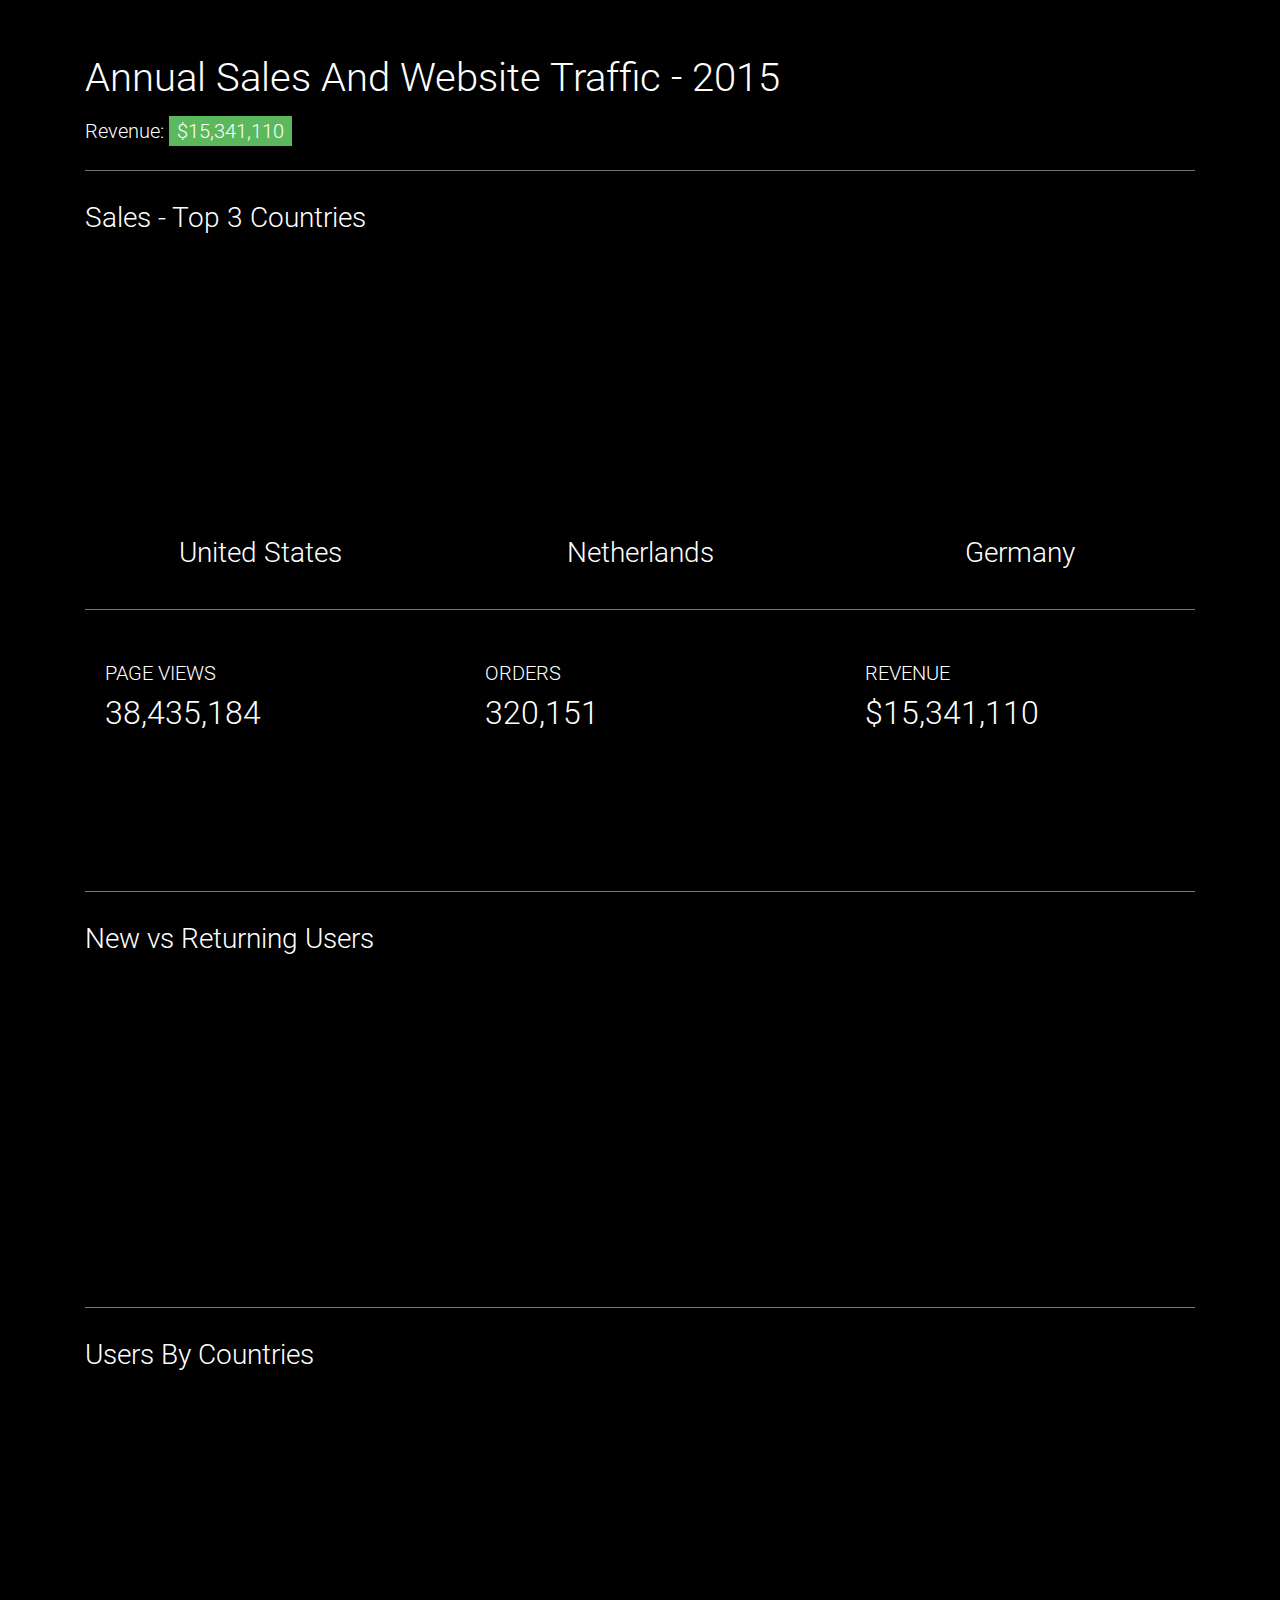
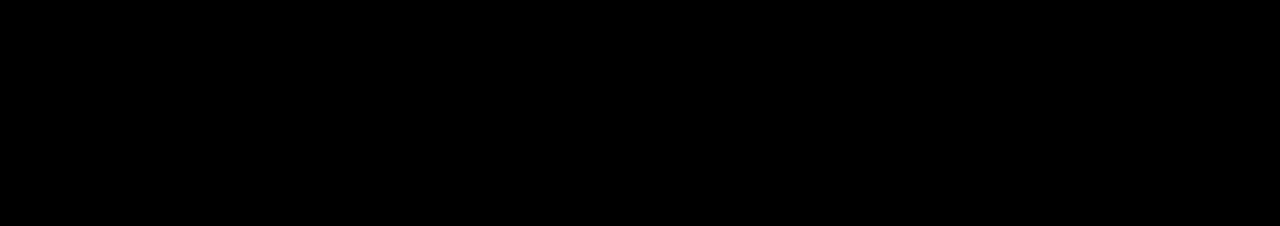
<file: lib/canvasjs/annual-sales-and-website-traffic.html>
<!DOCTYPE html>
<html lang="en">
 	<head>
    <meta charset="utf-8">
    <meta name="viewport" content="width=device-width, initial-scale=1, shrink-to-fit=no">
    <meta http-equiv="x-ua-compatible" content="ie=edge">
		
		<title>Annual Sales And Website Traffic - 2015</title>
		
    <!-- Bootstrap CSS -->
		<link rel="stylesheet" href="assets/bootstrap/bootstrap4-alpha3.min.css">
		<!-- Google Font Roboto -->
		<link rel="stylesheet" href="assets/fonts/font-roboto.css">
		
		<style>	
			body {
				background-color: #000000;
				color: #ffffff;
				font-family: "Roboto", Helvetica, Arial, sans-serif;
				font-size: 16px;
				line-height: 1.5;
				padding-bottom: 3.5rem;
				padding-top: 3.5rem;
			}

			h1, h2, h3, h4, h5, h6 {
				font-weight: 300;
			}

			hr {
				border-top: 1px solid #727273;
				margin-bottom: 2rem;
				margin-top: 2rem;
			}
			
			#revenue-tag {
				border-radius: 0px !important;
				font-size: inherit !important;
				font-weight: inherit !important;
			}

			.align-center {
				text-align: center;
			}

			.card {
				background-color: transparent;
				border: none;
				margin-bottom: 0px;
			}

			#sales-doughnut-chart-us, #sales-doughnut-chart-nl, #sales-doughnut-chart-de {
				height: 280px;
				margin-top: 1rem;
				width: 100%;
			}

			#page-views-spline-area-chart, #orders-spline-area-chart, #revenue-spline-area-chart {
				height: 100px;
				width: 100%;
			}

			#users-doughnut-chart, #users-spline-chart {
				height: 280px; 
				margin-top: 2rem;
				width: 100%;
			}

			#users-countries-bar-chart {
				height: 360px; 
				margin-top: 2rem;
				width: 100%;
			}
		</style>
		
		<!-- Scripts -->
		<script src="assets/jquery/jquery-3.1.0.min.js"></script>
		<script src="assets/tether/tether.min.js"></script>
		<script src="assets/bootstrap/bootstrap4-alpha3.min.js"></script>
		<script src="http://canvasjs.com/assets/script/canvasjs.min.js"></script>
		<script src="assets/jquery.scrollspeed/jquery.scrollspeed.min.js"></script>
		<script src="assets/jquery.inview/jquery.inview.min.js"></script>
		
		<script>
			$(function () {
				var totalRevenue = 15341110,
						totalUsers = 7687036;
				
				// CanvasJS doughnut chart to show annual sales percentage from United States(US)
				var salesDoughnutChartUS = new CanvasJS.Chart("sales-doughnut-chart-us", { 
					animationEnabled: true,
					backgroundColor: "transparent",
					title: {
						fontColor: "#848484",
						fontSize: 70,
						horizontalAlign: "center",
						text: "47%",
						verticalAlign: "center"
					},
					toolTip: {
						backgroundColor: "#ffffff",
						borderThickness: 0,
						cornerRadius: 0,
						fontColor: "#424242"
					},
					data: [
						{
							explodeOnClick: false,
							innerRadius: "96%",
							radius: "90%",
							startAngle: 270,
							type: "doughnut",
							dataPoints: [
								{ y: 47, color: "#c70000", toolTipContent: "United States: $<span>" + CanvasJS.formatNumber(Math.round(47 / 100 * totalRevenue), '#,###,###') + "</span>" },
								{ y: 53, color: "#424242", toolTipContent: null }
							]
						}
					]
				});

				// CanvasJS doughnut chart to show annual sales percentage from Netherlands(NL)
				var salesDoughnutChartNL = new CanvasJS.Chart("sales-doughnut-chart-nl", { 
					animationEnabled: true,
					backgroundColor: "transparent",
					title: {
						fontColor: "#848484",
						fontSize: 70,
						horizontalAlign: "center",
						text: "19%",
						verticalAlign: "center"
					},
					toolTip: {
						backgroundColor: "#ffffff",
						borderThickness: 0,
						cornerRadius: 0,
						fontColor: "#424242"
					},
					data: [
						{
							explodeOnClick: false,
							innerRadius: "96%",
							radius: "90%",
							startAngle: 270,
							type: "doughnut",
							dataPoints: [
								{ y: 19, color: "#c70000", toolTipContent: "Netherlands: $<span>" + CanvasJS.formatNumber(Math.round(19 / 100 * totalRevenue), '#,###,###') + "</span>" },
								{ y: 81, color: "#424242", toolTipContent: null }
							]
						}
					]
				});

				// CanvasJS doughnut chart to show annual sales percentage from Germany(DE)
				var salesDoughnutChartDE = new CanvasJS.Chart("sales-doughnut-chart-de", { 
					animationEnabled: true,
					backgroundColor: "transparent",
					title: {
						fontColor: "#848484",
						fontSize: 70,
						horizontalAlign: "center",
						text: "12%",
						verticalAlign: "center"
					},
					toolTip: {
						backgroundColor: "#ffffff",
						borderThickness: 0,
						cornerRadius: 0,
						fontColor: "#424242"
					},
					data: [
						{
							explodeOnClick: false,
							innerRadius: "96%",
							radius: "90%",
							startAngle: 270,
							type: "doughnut",
							dataPoints: [
								{ y: 12, color: "#c70000", toolTipContent: "Netherlands: $<span>" + CanvasJS.formatNumber(Math.round(12 / 100 * totalRevenue), '#,###,###') + "</span>" },
								{ y: 88, color: "#424242", toolTipContent: null }
							]
						}
					]
				});

				// CanvasJS spline area chart to show pageviews from Jan 2015 - Dec 2015
				var pageViewsSplineAreaChart = new CanvasJS.Chart("page-views-spline-area-chart", {
					animationEnabled: true,
					backgroundColor: "transparent",
					axisX: {
						gridThickness: 0,
						lineThickness: 0,
						maximum: new Date("1 Dec 2015"),
						minimum: new Date("1 Jan 2015"),
						tickLength: 0,
						valueFormatString: " "						
					},
					axisY: {
						gridThickness: 0,
						lineThickness: 0,
						tickLength: 0,
						valueFormatString: " "
					},
					toolTip: {
						backgroundColor: "#ffffff",
						borderThickness: 0,
						cornerRadius: 0,
						fontColor: "#424242"
					},
					data: [
						{
							color: "#424242",
							fillOpacity: 1,
							lineColor: "#ffffff",
							lineThickness: 3,							
							markerSize: 0,
							type: "splineArea",
							dataPoints: [
								{ x: new Date("1 Jan 2015"), y: 2171991 },
								{ x: new Date("1 Feb 2015"), y: 2678910 },
								{ x: new Date("1 Mar 2015"), y: 3215487 },
								{ x: new Date("1 Apr 2015"), y: 2213754 },
								{ x: new Date("1 May 2015"), y: 2584561 },
								{ x: new Date("1 Jun 2015"), y: 3178647 },
								{ x: new Date("1 Jul 2015"), y: 3645041 },
								{ x: new Date("1 Aug 2015"), y: 2914568 },
								{ x: new Date("1 Sep 2015"), y: 3985421 },
								{ x: new Date("1 Oct 2015"), y: 3754219 },
								{ x: new Date("1 Nov 2015"), y: 3971047 },
								{ x: new Date("1 Dec 2015"), y: 4121538 }
							]
						}
					]
				});
				
				// CanvasJS spline area chart to show orders from Jan 2015 - Dec 2015
				var ordersSplineAreaChart = new CanvasJS.Chart("orders-spline-area-chart", {
					animationEnabled: true,
					backgroundColor: "transparent",
					axisX: {
						gridThickness: 0,
						lineThickness: 0,
						maximum: new Date("1 Dec 2015"),
						minimum: new Date("1 Jan 2015"),
						tickLength: 0,
						valueFormatString: " "						
					},
					axisY: {
						gridThickness: 0,
						lineThickness: 0,
						tickLength: 0,
						valueFormatString: " "
					},
					toolTip: {
						backgroundColor: "#ffffff",
						borderThickness: 0,
						cornerRadius: 0,
						fontColor: "#424242"
					},
					data: [
						{
							color: "#424242",
							fillOpacity: 1,
							lineColor: "#ffffff",
							lineThickness: 3,							
							markerSize: 0,
							type: "splineArea",
							dataPoints: [
								{ x: new Date("1 Jan 2015"), y: 17376 },
								{ x: new Date("1 Feb 2015"), y: 21431 },
								{ x: new Date("1 Mar 2015"), y: 25724 },
								{ x: new Date("1 Apr 2015"), y: 22138 },
								{ x: new Date("1 May 2015"), y: 20676 },
								{ x: new Date("1 Jun 2015"), y: 25429 },
								{ x: new Date("1 Jul 2015"), y: 29160 },
								{ x: new Date("1 Aug 2015"), y: 23317 },
								{ x: new Date("1 Sep 2015"), y: 31883 },
								{ x: new Date("1 Oct 2015"), y: 30034 },
								{ x: new Date("1 Nov 2015"), y: 31768 },
								{ x: new Date("1 Dec 2015"), y: 41215 }
							]
						}
					]
				});
				
				// CanvasJS spline area chart to show revenue from Jan 2015 - Dec 2015
				var revenueSplineAreaChart = new CanvasJS.Chart("revenue-spline-area-chart", {
					animationEnabled: true,
					backgroundColor: "transparent",
					axisX: {
						gridThickness: 0,
						lineThickness: 0,
						maximum: new Date("1 Dec 2015"),
						minimum: new Date("1 Jan 2015"),
						tickLength: 0,
						valueFormatString: " "						
					},
					axisY: {
						gridThickness: 0,
						lineThickness: 0,
						tickLength: 0,
						valueFormatString: " "
					},
					toolTip: {
						backgroundColor: "#ffffff",
						borderThickness: 0,
						cornerRadius: 0,
						fontColor: "#424242"
					},
					data: [
						{
							color: "#424242",
							fillOpacity: 1,
							lineColor: "#ffffff",
							lineThickness: 3,							
							markerSize: 0,
							type: "splineArea",
							yValueFormatString: "$###,###.##",
							dataPoints: [
								{ x: new Date("1 Jan 2015"), y: 868800 },
								{ x: new Date("1 Feb 2015"), y: 1071550 },
								{ x: new Date("1 Mar 2015"), y: 1286200 },
								{ x: new Date("1 Apr 2015"), y: 1106900 },
								{ x: new Date("1 May 2015"), y: 1033800 },
								{ x: new Date("1 Jun 2015"), y: 1017160 },
								{ x: new Date("1 Jul 2015"), y: 1458000 },
								{ x: new Date("1 Aug 2015"), y: 1165850 },
								{ x: new Date("1 Sep 2015"), y: 1594150 },
								{ x: new Date("1 Oct 2015"), y: 1501700 },
								{ x: new Date("1 Nov 2015"), y: 1588400 },
								{ x: new Date("1 Dec 2015"), y: 1648600 }
							]
						}
					]
				});

				// CanvasJS doughnut chart to show annual users - new and returning
				var usersDoughnutChart = new CanvasJS.Chart("users-doughnut-chart", {
					animationEnabled: true,
					backgroundColor: "transparent",
					toolTip: {
						backgroundColor: "#000000",
						borderThickness: 2,
						cornerRadius: 0,
						fontColor: "#ffffff",
						contentFormatter: function (e) {
							return e.entries[0].dataPoint.name + ": " + CanvasJS.formatNumber(e.entries[0].dataPoint.y, '###,###') + " - " + Math.round(e.entries[0].dataPoint.y / totalUsers * 100) + "%"; // calcuting and showing percentage of users inside tooltip
						}
					}, 
					data: [
						{
							innerRadius: "82%",
							radius: "100%",
							showInLegend: false,
							startAngle: 180,
							type: "doughnut",
							dataPoints: [
								{ y: 1921757, name: "Returning", color: "#c70000" }, 
								{ y: 5765279, name: "New", color: "#424242", exploded: true }
							]
						}
					]
				});

				// CanvasJS spline chart to show users - new and returning from Jan 2015 - Dec 2015
				var usersSplineChart = new CanvasJS.Chart("users-spline-chart", {
					animationEnabled: true,
					backgroundColor: "transparent",
					axisX: {
						gridThickness: 0,
						labelFontColor: "#bbbbbb",
						lineColor: "#bbbbbb"
					},
					axisY: {
						gridThickness: 0,
						labelFontColor: "#bbbbbb",
						lineColor: "#bbbbbb"
					},
					legend: {
						dockInsidePlotArea: true,
						fontColor: "#ffffff",
						fontSize: 16,
						horizontalAlign: "right",
						verticalAlign: "top"
					},
					toolTip: {
						backgroundColor: "#000000",
						borderThickness: 2,
						cornerRadius: 0,
						fontColor: "#ffffff",
						shared: true
					},
					data: [
						{
							color: "#424242",
							legendMarkerType: "square",
							legendText: "NEW",
							name: "NEW",
							showInLegend: true,						
							type: "spline",
							dataPoints: [
								{ x: new Date("1 Jan 2015"), y: 325799 },
								{ x: new Date("1 Feb 2015"), y: 401837 },
								{ x: new Date("1 Mar 2015"), y: 482323 },
								{ x: new Date("1 Apr 2015"), y: 332063 },
								{ x: new Date("1 May 2015"), y: 387684 },
								{ x: new Date("1 Jun 2015"), y: 476797 },
								{ x: new Date("1 Jul 2015"), y: 546756 },
								{ x: new Date("1 Aug 2015"), y: 437186 },
								{ x: new Date("1 Sep 2015"), y: 597813 },
								{ x: new Date("1 Oct 2015"), y: 563133 },
								{ x: new Date("1 Nov 2015"), y: 595657 },
								{ x: new Date("1 Dec 2015"), y: 618231 }
							]
						},
						{
							color: "#c70000",						
							legendMarkerType: "square",
							legendText: "RETURNING",
							name: "RETURNING",
							showInLegend: true,
							type: "spline",
							dataPoints: [
								{ x: new Date("1 Jan 2015"), y: 108599 },
								{ x: new Date("1 Feb 2015"), y: 133945 },
								{ x: new Date("1 Mar 2015"), y: 160774 },
								{ x: new Date("1 Apr 2015"), y: 110688 },
								{ x: new Date("1 May 2015"), y: 129228 },
								{ x: new Date("1 Jun 2015"), y: 158932 },
								{ x: new Date("1 Jul 2015"), y: 182252 },
								{ x: new Date("1 Aug 2015"), y: 145728 },
								{ x: new Date("1 Sep 2015"), y: 199271 },
								{ x: new Date("1 Oct 2015"), y: 187711 },
								{ x: new Date("1 Nov 2015"), y: 198552 },
								{ x: new Date("1 Dec 2015"), y: 206077 }
							]
						}
					]
				});
		
				// CanvasJS bar chart to show country wise annual users percentage
				var usersCountriesBarChart = new CanvasJS.Chart("users-countries-bar-chart", {
					animationEnabled: true,
					backgroundColor: "transparent",
					axisX: {
						labelFontColor: "#f7f6f6",
						labelFontSize: 18,
						lineThickness: 0,
						tickThickness: 0
					},
					axisY: {
						gridThickness: 0,
						lineThickness: 0,
						tickThickness: 0,
						valueFormatString: " "
						                    
					},
					toolTip: {
						backgroundColor: "#ffffff",
						borderThickness: 0,
						cornerRadius: 0,
						fontColor: "#424242",
						contentFormatter: function (e) {
							return e.entries[0].dataPoint.label + ": " +  CanvasJS.formatNumber(Math.round(e.entries[0].dataPoint.y / 100 * totalUsers), '###,###'); // calculating and showing country wise number of users inside tooltip
						}
					},
					data: [
						{
							color: "#424242",
							indexLabelFontColor: "#f7f6f6",
							indexLabelFontFamily: "calibri",
							indexLabelFontSize: 18,
							indexLabelPlacement: "outside",
							type: "bar",
							dataPoints: [
								{ y: 2,  indexLabel: "2%",  label: "Others" },
								{ y: 4,  indexLabel: "4%",  label: "Japan" },
								{ y: 5,  indexLabel: "5%",  label: "India" },
								{ y: 12, indexLabel: "12%", label: "Netherlands" },
								{ y: 9,  indexLabel: "9%",  label: "France" },
								{ y: 10, indexLabel: "10%", label: "Spain" },
								{ y: 14, indexLabel: "14%", label: "Germany" },
								{ y: 44, indexLabel: "44%", label: "United States" }
							]
						}
					]
				});
		
				jQuery.scrollSpeed(100, 400); // for smooth mouse wheel scrolling
				
				// jQuery.inview plugin
				$('.inview').one('inview', function (e, isInView) {
					if (isInView) {
						switch (this.id) {
							case "sales-doughnut-chart-us": salesDoughnutChartUS.render();
								break;
							case "sales-doughnut-chart-nl": salesDoughnutChartNL.render();
								break;
							case "sales-doughnut-chart-de": salesDoughnutChartDE.render();
								break;
							case "page-views-spline-area-chart": pageViewsSplineAreaChart.render();
								break;
							case "orders-spline-area-chart": ordersSplineAreaChart.render();
								break;
							case "revenue-spline-area-chart": revenueSplineAreaChart.render();
								break;
							case "users-doughnut-chart": usersDoughnutChart.render();
								break;
							case "users-spline-chart": usersSplineChart.render();
								break;
							case "users-countries-bar-chart": usersCountriesBarChart.render();
								break;
						}
					}
				});
		
			});
	
		</script>
		
  </head>
  <body>
		<div class="container">
			<h1>Annual Sales And Website Traffic - 2015</h1>
			<h5 class="m-t-1">Revenue: <span class="tag tag-success" id="revenue-tag">$15,341,110</span></h5>
			<hr class="m-t-2">
			
			<h3>Sales - Top 3 Countries</h3>
			
			<!-- sales doughnut charts -->
			<div class="row">	
				<div class="col-md-4">
					<div class="inview" id="sales-doughnut-chart-us"></div>
					<h3 class="align-center">United States</h3>
				</div>
				
				<div class="col-md-4">
					<div class="inview" id="sales-doughnut-chart-nl"></div>
					<h3 class="align-center">Netherlands</h3>
				</div>
				
				<div class="col-md-4">
					<div class="inview" id="sales-doughnut-chart-de"></div>
					<h3 class="align-center">Germany</h3>
				</div>
			</div>
			<!-- row sales doughnt charts -->
			
			<hr>
			
			<!-- stats spline area charts -->
			<div class="row">
				<div class="col-md-4">
					<div class="card card-block">
						<h5 class="card-title">PAGE VIEWS</h5>
						<h2>38,435,184</h2>
						<div class="inview" id="page-views-spline-area-chart"></div>
					</div>
				</div>
				
				<div class="col-md-4">
					<div class="card card-block">
						<h5 class="card-title">ORDERS</h5>
						<h2 >320,151</h2>
						<div class="inview" id="orders-spline-area-chart"></div>
					</div>
				</div>
				
				<div class="col-md-4">
					<div class="card card-block">
						<h5 class="card-title">REVENUE</h5>
						<h2>$15,341,110</h2>
						<div class="inview" id="revenue-spline-area-chart"></div>
					</div>
				</div>
			</div>
			<!-- row stats spline area charts -->
			
			<hr>
			
			<h3>New vs Returning Users</h3>
			
			<!-- users doughnut and spline chart -->
			<div class="row">
				<div class="col-lg-3 col-md-4">
					<div class="inview" id="users-doughnut-chart"></div>
				</div>

				<div class="col-lg-9 col-md-8">
					<div class="inview" id="users-spline-chart"></div>
				</div>
			</div>
			<!-- row users doughnut and spline chart -->
			
			<hr>
			
			<h3>Users By Countries</h3>
			
			<!-- users countries bar chart -->
			<div class="row">
				<div class="col-md-12">					
					<div class="inview" id="users-countries-bar-chart"></div>
				</div>
			</div>
			<!-- row users countries bar chart -->
			
		</div> <!-- container -->
		
	</body>
</html>
</file>
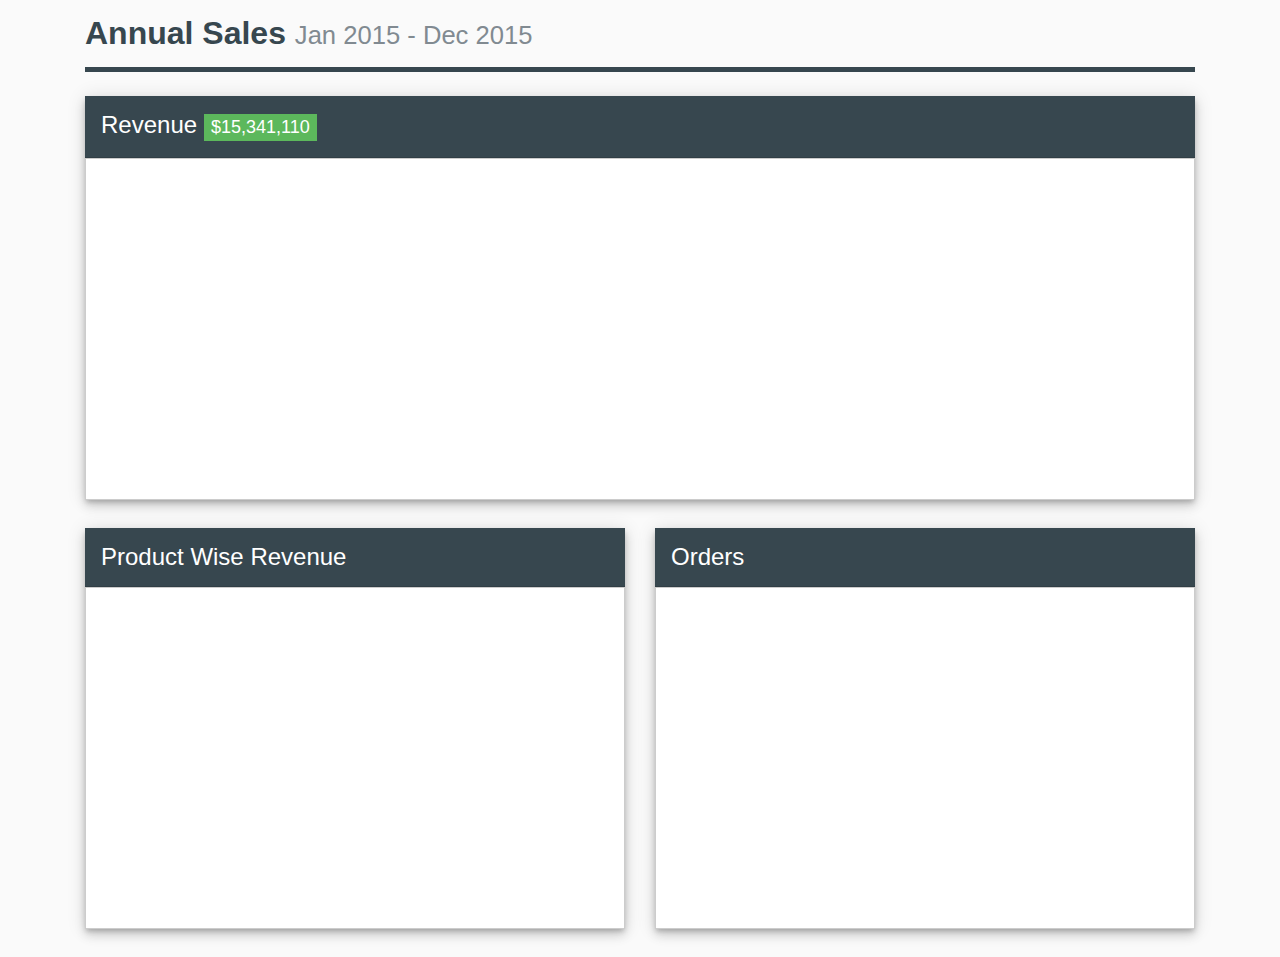
<file: lib/canvasjs/annual-sales.html>
﻿<!DOCTYPE html>
<html lang="en">
	<head>
		<meta charset="utf-8">
		<meta name="viewport" content="width=device-width, initial-scale=1, shrink-to-fit=no">
		<meta http-equiv="x-ua-compatible" content="ie=edge">
		
		<title>Annual Sales - 2015</title>
		
		<!-- Bootstrap CSS -->
		<link rel="stylesheet" href="assets/bootstrap/bootstrap4-alpha3.min.css">
		
		<style>
			body {
				background-color: #fafafa;
				font-size: 16px;
				line-height: 1.5;
			}
			
			h1,h2,h3,h4,h5,h6 {
				font-weight: 400;	
			}
			
			#header {
				border-bottom: 5px solid #37474F;
				color: #37474F;
				margin-bottom: 1.5rem;
				padding: 1rem 0;
			}
			
			#revenue-tag {
				font-weight: inherit !important;
				border-radius: 0px !important;
			}
			
			.card {
				border: 0rem;
				border-radius: 0rem;
			}
			
			.card-header {
				background-color: #37474F;
				border-radius: 0 !important;
				color:	white;
				margin-bottom: 0;
				padding:	1rem;
			}
			
			.card-block {
				border: 1px solid #cccccc;	
			}
			
			.shadow {
				box-shadow: 0 6px 10px 0 rgba(0, 0, 0, 0.14),
										0 1px 18px 0 rgba(0, 0, 0, 0.12),
										0 3px 5px -1px rgba(0, 0, 0, 0.2);
			}
			
			#revenue-column-chart, #products-revenue-pie-chart, #orders-spline-chart {
				height: 300px;
				width: 100%;
			}			
		</style>
		
		<!-- Scripts -->
		<script src="assets/jquery/jquery-3.1.0.min.js"></script>
		<script src="assets/tether/tether.min.js"></script>
		<script src="assets/bootstrap/bootstrap4-alpha3.min.js"></script>
		<script src="http://canvasjs.com/assets/script/canvasjs.min.js"></script>
	
		<script>
			$(function () {
				var totalRevenue = 15341110;
				
				// CanvasJS column chart to show revenue from Jan 2015 - Dec 2015
				var revenueColumnChart = new CanvasJS.Chart("revenue-column-chart", {
					animationEnabled: true,
					backgroundColor: "transparent",
					theme: "theme2",
					axisX: {
						labelFontSize: 14,
						valueFormatString: "MMM YYYY"
					},
					axisY: {
						labelFontSize: 14,
						prefix: "$"
					},
					toolTip: {
						borderThickness: 0,
						cornerRadius: 0
					},
					data: [
						{
							type: "column",
							yValueFormatString: "$###,###.##",
							dataPoints: [
								{ x: new Date("1 Jan 2015"), y: 868800 },
								{ x: new Date("1 Feb 2015"), y: 1071550 },
								{ x: new Date("1 Mar 2015"), y: 1286200 },
								{ x: new Date("1 Apr 2015"), y: 1106900 },
								{ x: new Date("1 May 2015"), y: 1033800 },
								{ x: new Date("1 Jun 2015"), y: 1017160 },
								{ x: new Date("1 Jul 2015"), y: 1458000 },
								{ x: new Date("1 Aug 2015"), y: 1165850 },
								{ x: new Date("1 Sep 2015"), y: 1594150 },
								{ x: new Date("1 Oct 2015"), y: 1501700 },
								{ x: new Date("1 Nov 2015"), y: 1588400 },
								{ x: new Date("1 Dec 2015"), y: 1648600 }
							]
						}
					]
				});
				
				revenueColumnChart.render();
				
				//CanvasJS pie chart to show product wise annual revenue for 2015
				var productsRevenuePieChart = new CanvasJS.Chart("products-revenue-pie-chart", {
					animationEnabled: true,
					theme: "theme2",
					legend: {
						fontSize: 14
					},
					toolTip: {
						borderThickness: 0,
						content: "<span style='\"'color: {color};'\"'>{name}</span>: ${y} (#percent%)",
						cornerRadius: 0
					},
					data: [
						{       
							indexLabelFontColor: "#676464",
							indexLabelFontSize: 14,
							legendMarkerType: "square",
							legendText: "{indexLabel}",
							showInLegend: true,
							startAngle:  90,
							type: "pie",
							dataPoints: [
								{  y: 6289855, name:"Product A", indexLabel: "Product A - 41%", legendText: "Product A", exploded: true },
								{  y: 2761400, name:"Product B", indexLabel: "Product B - 18%", legendText: "Product B" },
								{  y: 3681866, name:"Product C", indexLabel: "Product C - 24%", legendText: "Product C", color: "#8064a1" },
								{  y: 2607989, name:"Product D", indexLabel: "Product D - 17%", legendText: "Product D" }
							]
						}
					]
				});
				
				productsRevenuePieChart.render();
				
				//CanvasJS spline chart to show orders from Jan 2015 to Dec 2015
				var ordersSplineChart = new CanvasJS.Chart("orders-spline-chart", {
					animationEnabled: true,
					backgroundColor: "transparent",
					theme: "theme2",
					toolTip: {
						borderThickness: 0,
						cornerRadius: 0
					},
					axisX: {
						labelFontSize: 14,
						maximum: new Date("31 Dec 2015"),
						valueFormatString: "MMM YYYY"
					},
					axisY: {
						gridThickness: 0,
						labelFontSize: 14,
						lineThickness: 2
					},
					data: [
						{
							type: "spline",
							dataPoints: [
								{ x: new Date("1 Jan 2015"), y: 17376 },
								{ x: new Date("1 Feb 2015"), y: 21431 },
								{ x: new Date("1 Mar 2015"), y: 25724 },
								{ x: new Date("1 Apr 2015"), y: 22138 },
								{ x: new Date("1 May 2015"), y: 20676 },
								{ x: new Date("1 Jun 2015"), y: 25429 },
								{ x: new Date("1 Jul 2015"), y: 29160 },
								{ x: new Date("1 Aug 2015"), y: 23317 },
								{ x: new Date("1 Sep 2015"), y: 31883 },
								{ x: new Date("1 Oct 2015"), y: 30034 },
								{ x: new Date("1 Nov 2015"), y: 31768 },
								{ x: new Date("1 Dec 2015"), y: 41215 }
							]
						}
					]
				});

				ordersSplineChart.render();
				
			});
		</script>
		
	</head>
	<body>
		<div class="container">
			<h2 id="header">
				<strong>Annual Sales</strong>
				<small class="text-muted">Jan 2015 - Dec 2015</small>
			</h2>
			
			<div class="row m-b-1">
				<div class="col-xs-12">
					<div class="card shadow">
						<h4 class="card-header">Revenue <span class="tag tag-success" id="revenue-tag">$15,341,110</span></h4>
						<div class="card-block">
							<div id="revenue-column-chart"></div>
						</div>
					</div>
				</div>
			</div> <!-- row -->

			<div class="row m-b-1">
				<div class="col-lg-6">
					<div class="card shadow">
						<h4 class="card-header">Product Wise Revenue</h4>
						<div class="card-block">
							<div id="products-revenue-pie-chart"></div>
						</div>
					</div>
				</div>

				<div class="col-lg-6">
					<div class="card shadow">
						<h4 class="card-header">Orders</h4>
						<div class="card-block">
							<div id="orders-spline-chart"></div>
						</div>
					</div>
				</div>
			</div> <!-- row -->
		</div> <!-- container -->
	</body>
</html>
</file>
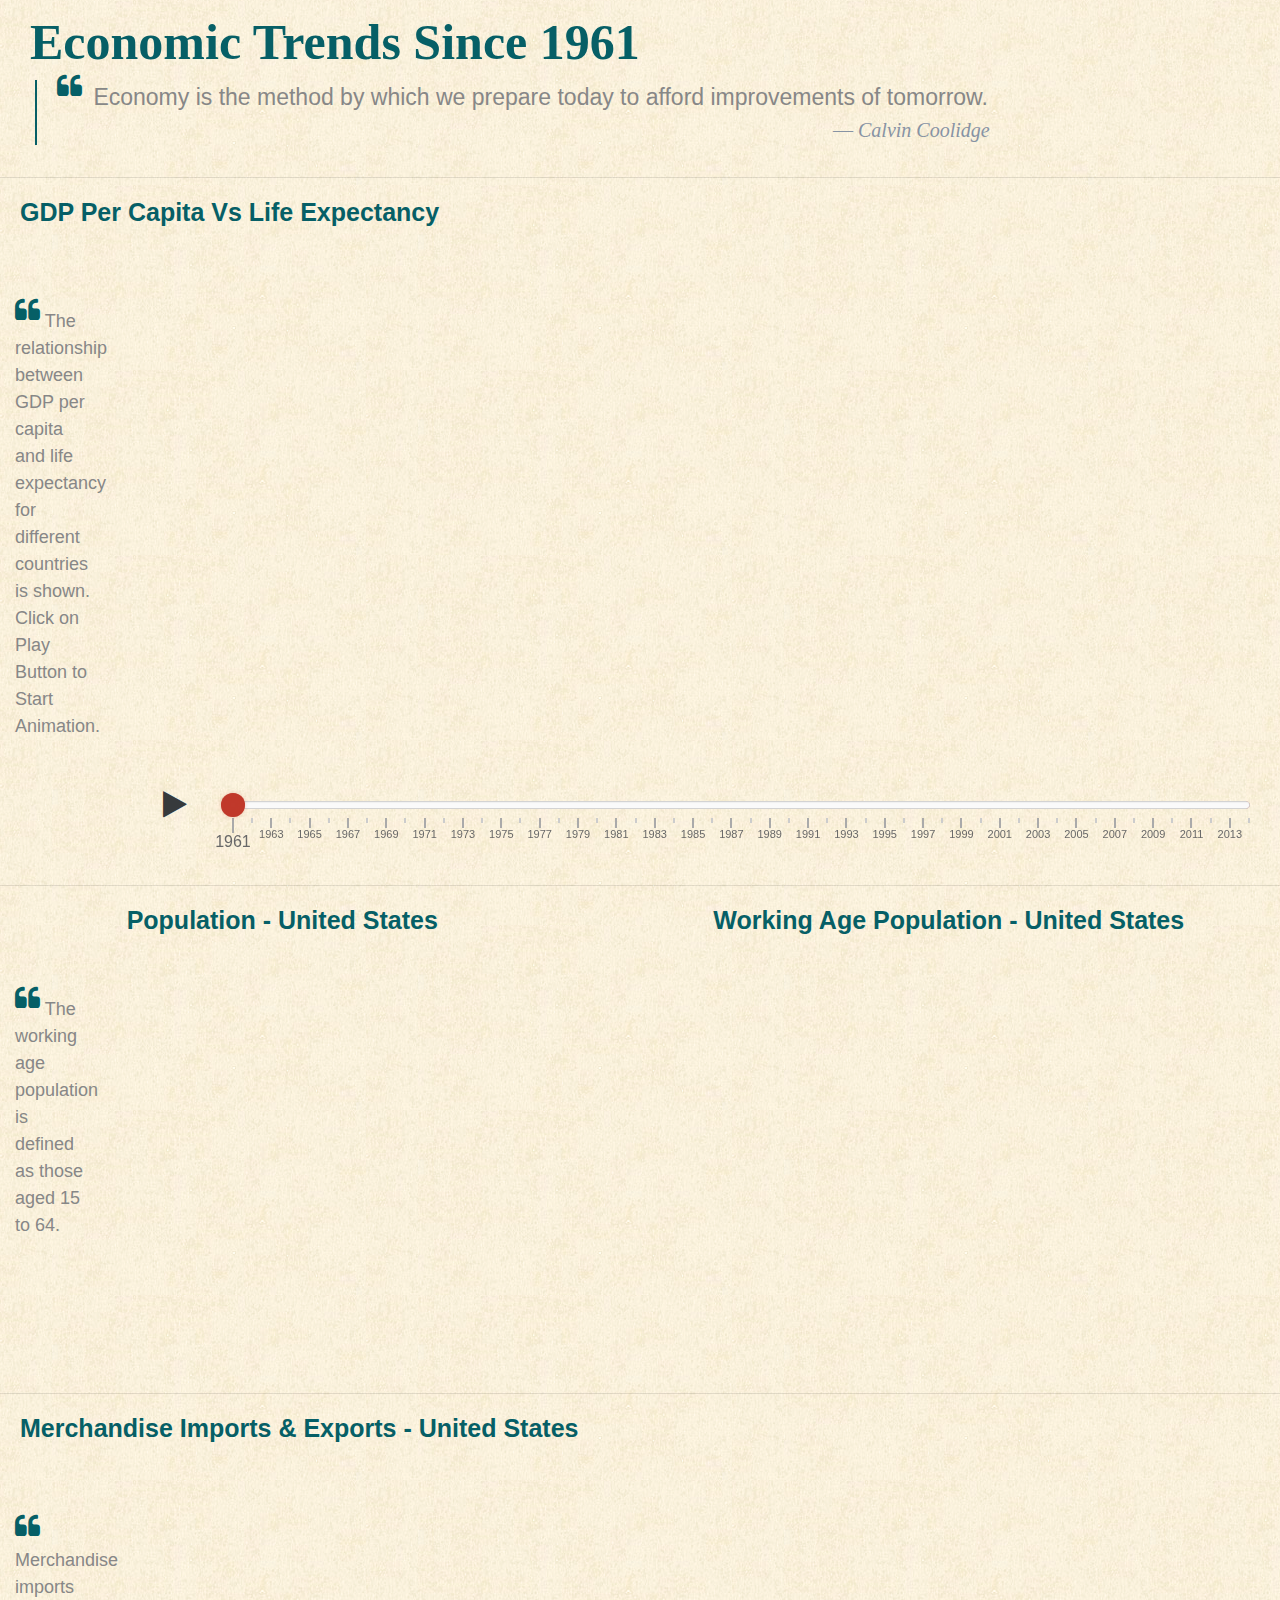
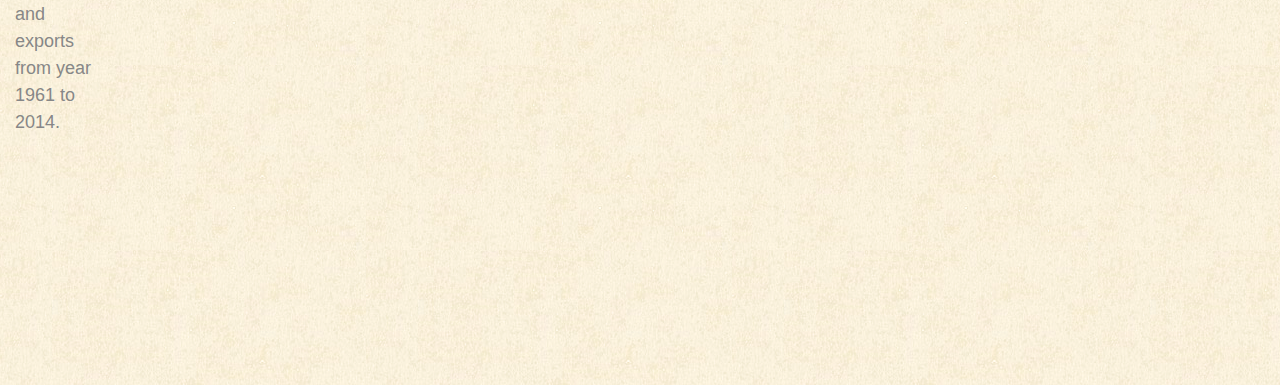
<file: lib/canvasjs/economy-dashboard.html>
<html>
	<head>
		<meta charset="UTF-8">
		<meta name="viewport" content="width=device-width, initial-scale=1, shrink-to-fit=no">
		<meta http-equiv="x-ua-compatible" content="ie=edge">
		<title>Economic Trends Since 1961</title>

		<!-- Styles -->
		<link rel="stylesheet" type="text/css" href="assets/bootstrap/bootstrap4-alpha3.min.css"/>
		<link rel="stylesheet" type="text/css" href="assets/no-ui-slider/nouislider.min.css"/>
		<link rel="stylesheet" type="text/css" href="assets/economy-dashboard/styles.css"/>
		<link rel="stylesheet" type="text/css" href="assets/font-awesome/css/font-awesome.min.css"/>

		<!-- Scripts -->
		<script type="text/javascript" src="assets/jquery/jquery-3.1.0.min.js"></script>
		<script type="text/javascript" src="http://canvasjs.com/assets/script/canvasjs.min.js"></script>
		<script type="text/javascript" src="assets/tether/tether.min.js"></script>
		<script type="text/javascript" src="assets/bootstrap/bootstrap4-alpha3.min.js"></script>
		<script type="text/javascript" src="assets/economy-dashboard/economy-dashboard-data.js"></script>
		<script type="text/javascript" src="assets/no-ui-slider/nouislider.min.js"></script>
		<script type="text/javascript" src="assets/economy-dashboard/economy-dashboard.js"></script>
	</head>
	<body>
		<div class="container-fluid">
			<div class="row">
				<div class="header col-sm-12">
					<div class="col-xs-12">
						<h1 class="heading">Economic Trends Since 1961</h1>
						<blockquote>
							<p class="economy-definition">
								<span class="quotes">
									<sup style="margin-right: 5px;"><i class="fa fa-quote-left quotes-size" aria-hidden="true"></i></sup>
									Economy is the method by which we prepare today to afford improvements of tomorrow.
								</span>
							</p>
							<footer class="author"><cite><i>Calvin Coolidge<br></i></cite></footer>
						</blockquote>
					</div>
				</div>
			</div>
			<div class="row">
			<hr>
			</div>
			<div class="row">
					<h4 class="chart-title">GDP Per Capita Vs Life Expectancy</h4>
					<div class="col-md-1 hidden-md-down life-expec-chart-info">
						<p class="chart-info-description">
							<sup><i class="fa fa-quote-left quotes-size" aria-hidden="true"></i></sup>
							The relationship between GDP per capita and life expectancy for different countries is shown. Click on Play Button to Start Animation.
						</p>
					</div>	
					<div class="col-lg-11 col-xs-12">
						<div id="GDP-per-capita-bubble-chart"></div>
					</div>
				<div class="col-lg-1 hidden-md-down"></div>
				<div class="col-lg-11 col-xs-12 pull-right" style="margin:20px 0 50px 0;">
					<div class="col-xs-1">
						<i class="fa fa-play play-btn" aria-hidden="true" id="startGraphAnimation"></i>
						<i class="fa fa-pause pause-btn" aria-hidden="true" id="pauseGraphAnimation" style="display: none;"></i>
					</div>
					<div class="col-xs-10 col-sm-11 slider">
						<div id="year-slider"></div>
					</div>
				</div>
			</div>
			<div class="row">
			<hr>
			</div>
			<div class="row" id="population-charts">
				<div class="col-md-1 hidden-md-down population-chart-info">
					<p class="chart-info-description">
						<sup><i class="fa fa-quote-left quotes-size" aria-hidden="true"></i></sup>
						The working age population is defined as those aged 15 to 64.
					</p>
				</div>
				<div class="col-lg-11 col-xs-12 remove-population-charts-padding">
					<div class="col-sm-12 col-lg-6">
						<h4 class="population-charts-title">Population<span id="selected-country"> - United States</span></h4>
						<div id="population-line-chart"></div>
					</div>
					<div class="col-sm-12 col-lg-6">
						<h4 class="population-charts-title">Working Age Population<span id="selected-country"> - United States</span></h4>
						<div id="working-population-line-chart"></div>
					</div>
				</div>
			</div>
			<div class="row">
			<hr>
			</div>
			<div class="row">
				<h4 class="chart-title">Merchandise Imports & Exports<span id="selected-country"> - United States</span></h4>
				<div class="col-sm-1 hidden-md-down life-expec-chart-info">
					<p class="chart-info-description">
						<sup><i class="fa fa-quote-left quotes-size" aria-hidden="true"></i></sup>
						Merchandise imports and exports from year 1961 to 2014.
					</p>
				</div>
				<div class="col-lg-11 col-xs-12">
					<div id="merchandise-imports-exports-column-chart"></div>
				</div>
			</div>
		</div>
	</body>
</html>
</file>
<file: lib/canvasjs/assets/fonts/font-roboto.css>
/* roboto-300 - latin */
@font-face {
  font-family: 'Roboto';
  font-style: normal;
  font-weight: 300;
  src: local('Roboto Light'), local('Roboto-Light'), url('roboto-v15-latin-300.woff2') format('woff2'), /* Chrome 26+, Opera 23+, Firefox 39+ */ url('../../fonts/roboto-v15-latin-300.woff') format('woff');
  /* Chrome 6+, Firefox 3.6+, IE 9+, Safari 5.1+ */
}
/* roboto-regular - latin */
@font-face {
  font-family: 'Roboto';
  font-style: normal;
  font-weight: 400;
  src: local('Roboto'), local('Roboto-Regular'), url('roboto-v15-latin-regular.woff2') format('woff2'), /* Chrome 26+, Opera 23+, Firefox 39+ */ url('../../fonts/roboto-v15-latin-regular.woff') format('woff');
  /* Chrome 6+, Firefox 3.6+, IE 9+, Safari 5.1+ */
}
/* roboto-500 - latin */
@font-face {
  font-family: 'Roboto';
  font-style: normal;
  font-weight: 500;
  src: local('Roboto Medium'), local('Roboto-Medium'), url('roboto-v15-latin-500.woff2') format('woff2'), /* Chrome 26+, Opera 23+, Firefox 39+ */ url('../../fonts/roboto-v15-latin-500.woff') format('woff');
  /* Chrome 6+, Firefox 3.6+, IE 9+, Safari 5.1+ */
}
</file>
<file: lib/canvasjs/assets/economy-dashboard/styles.css>
body {
    background-image: url("images/paper-texture.png");
}
blockquote {
    border-left: 2px solid #065f66;
    margin-left: 5px;
    padding-left: 10px;
}
blockquote p {
    display: inline;
}
.author {
    color: #8793A4;
    font-family: 'Bookman Old Style', serif;
    font-size: 20px;
}
.author::before {
        content: '\2014 \00A0';
}
.header {
    padding-top: 15px;
}
.heading {
    color: #065f66;
    font-family: Garamond, serif;
    font-size: 50px;
    font-weight: 900;
}
.quotes {
    font-size: 23px;
    margin-left: 10px;
}
.quotes-size {
    color: #065f66;
    font-size: 27px !important;
}
.chart-title {
    color: #065F66;
    font-size: 25px;
    font-weight: 600;
    height: 40px;
    margin-left: 15px;
    margin-bottom: 35px;
    padding: 5px;
    text-align: left;
}
.life-expec-chart-info {
    padding-top: 10px;
    top: 25px;
}
.play-btn {
    cursor: pointer;
    font-size: 30px !important;
    margin-left: 40%;
}
.pause-btn {
    cursor: pointer;
    font-size: 30px !important;
    margin-left: 40%;
}
.noUi-connect {
    background: #c0392b;
}
.noUi-handle {
    border: 0px;
    box-shadow: inset 0 0 0px #c0392b,inset 0 0px 7px #c0392b,0 0px 6px -3px #c0392b;
}
.noUi-base {
    cursor: pointer;
}
.noUi-horizontal .noUi-handle {
    border-radius: 50%;
    background-color: #c0392b;
    cursor: pointer;
    height: 24px;
    left: -12px;
    top: -9px;
    width: 24px;
}
.noUi-handle::after, .noUi-handle::before {
    display: none;
}
.noUi-value-sub {
    color: #686868;
    font-size: 11;
}
.noUi-value.noUi-value-horizontal.noUi-value-sub {
    cursor: pointer;
}
.noUi-pips {
    color: #686868;
}
#year-slider {
    height: 8px;
}
.slider{
    margin-left: 0%;
    margin-top: 12px;
}
.population-chart-info{
    padding-top: 10px;
    top: 80px;
}
.chart-info-description {
    color: #878787;
    font-size: 18px;
    text-align: left;
}
.economy-definition {
    color: #878787;
    display: block;
    font-size: 23px;
    margin-bottom: 0px;
    margin-top: 10px;
}
.remove-population-charts-padding{
    padding-left: 0px;
    padding-right: 0px;
}
.population-charts-title{
    color: #065F66;
    font-size: 25px;
    font-weight: 600;
    height: 40px;
    margin-bottom: 35px;
    padding: 5px;
    text-align: left;
}
@media (min-width: 1020px) {
    .author {
        color: #8793A4;
        font-family: 'Bookman Old Style', serif;
        font-size: 20px;
        margin-left: 786px;
    }
}
@media (max-width: 885px) {
    .economy-definition {
        color: #878787;
        display: block;
        font-size: 20px;
        margin-bottom: 0px;
        margin-top: 10px;
    }
}
@media (min-width: 861px) and (max-width: 1018px) {
    .author {
        color: #8793A4;
        font-family: 'Bookman Old Style', serif;
        font-size: 18px;
        margin-left: 80%;
    }
}
@media (min-width: 547px) and (max-width: 880px) {
    .author {
        color: #8793A4;
        font-family: 'Bookman Old Style', serif;
        font-size: 18px;
        margin-left: 70%;
    }
}
@media (min-width: 359px) and (max-width: 547px) {
    .author {
        color: #8793A4;
        font-family: 'Bookman Old Style', serif;
        font-size: 18px;
        margin-left: 50%;
    }
}
@media (max-width: 359px) {
    .author {
        color: #8793A4;
        font-family: 'Bookman Old Style', serif;
        font-size: 18px;
        margin-left: 30%;
    }
    .heading {
        color: #065f66;
        font-family: Garamond, serif;
        font-size: 45px;
        font-weight: 900;
        line-height: 52px;
    }
}
@media (max-width: 509px) {
    .heading {
        color: #065f66;
        font-family: Garamond, serif;
        font-size: 45px;
        font-weight: 900;
        line-height: 52px;
    }
}
@media (max-width: 544px) {
    .slider {
        margin-left: 5%;
        margin-top: 12px;
    }
}
@media (min-width:701px) {
    #GDP-per-capita-bubble-chart {
        height: 500px;
    }
}
@media (max-width:700px) and (min-width: 501px) {
    #GDP-per-capita-bubble-chart {
        height: 400px;
    }
}
@media (max-width:500px) {
    #GDP-per-capita-bubble-chart {
        height: 300px;
    }
}
@media (max-width: 600px) {
    #population-line-chart {
        height: 300px;
    }
    #working-population-line-chart {
        height: 300px;
    }
    #merchandise-imports-exports-column-chart {
        height: 300px;
    }
}
@media (min-width: 601px) {
    #population-line-chart {
        height: 400px;
    }
    #working-population-line-chart {
        height: 400px;
    }
}
@media (max-width: 991px) and (min-width: 601px) {
    #merchandise-imports-exports-column-chart {
        height: 400px;
    }
}
@media (min-width: 992px) {
    #merchandise-imports-exports-column-chart {
        height: 500px;
    }
}
</file>
<file: lib/canvasjs/assets/no-ui-slider/nouislider.min.css>
/*! nouislider - 8.5.1 - 2016-04-24 16:00:30 */


.noUi-target,.noUi-target *{-webkit-touch-callout:none;-webkit-user-select:none;-ms-touch-action:none;touch-action:none;-ms-user-select:none;-moz-user-select:none;user-select:none;-moz-box-sizing:border-box;box-sizing:border-box}.noUi-target{position:relative;direction:ltr}.noUi-base{width:100%;height:100%;position:relative;z-index:1}.noUi-origin{position:absolute;right:0;top:0;left:0;bottom:0}.noUi-handle{position:relative;z-index:1}.noUi-stacking .noUi-handle{z-index:10}.noUi-state-tap .noUi-origin{-webkit-transition:left .3s,top .3s;transition:left .3s,top .3s}.noUi-state-drag *{cursor:inherit!important}.noUi-base,.noUi-handle{-webkit-transform:translate3d(0,0,0);transform:translate3d(0,0,0)}.noUi-horizontal{height:18px}.noUi-horizontal .noUi-handle{width:34px;height:28px;left:-17px;top:-6px}.noUi-vertical{width:18px}.noUi-vertical .noUi-handle{width:28px;height:34px;left:-6px;top:-17px}.noUi-background{background:#FAFAFA;box-shadow:inset 0 1px 1px #f0f0f0}.noUi-connect{background:#3FB8AF;box-shadow:inset 0 0 3px rgba(51,51,51,.45);-webkit-transition:background 450ms;transition:background 450ms}.noUi-origin{border-radius:2px}.noUi-target{border-radius:4px;border:1px solid #D3D3D3;box-shadow:inset 0 1px 1px #F0F0F0,0 3px 6px -5px #BBB}.noUi-target.noUi-connect{box-shadow:inset 0 0 3px rgba(51,51,51,.45),0 3px 6px -5px #BBB}.noUi-draggable{cursor:w-resize}.noUi-vertical .noUi-draggable{cursor:n-resize}.noUi-handle{border:1px solid #D9D9D9;border-radius:3px;background:#FFF;cursor:default;box-shadow:inset 0 0 1px #FFF,inset 0 1px 7px #EBEBEB,0 3px 6px -3px #BBB}.noUi-active{box-shadow:inset 0 0 1px #FFF,inset 0 1px 7px #DDD,0 3px 6px -3px #BBB}.noUi-handle:after,.noUi-handle:before{content:"";display:block;position:absolute;height:14px;width:1px;background:#E8E7E6;left:14px;top:6px}.noUi-handle:after{left:17px}.noUi-vertical .noUi-handle:after,.noUi-vertical .noUi-handle:before{width:14px;height:1px;left:6px;top:14px}.noUi-vertical .noUi-handle:after{top:17px}[disabled] .noUi-connect,[disabled].noUi-connect{background:#B8B8B8}[disabled] .noUi-handle,[disabled].noUi-origin{cursor:not-allowed}.noUi-pips,.noUi-pips *{-moz-box-sizing:border-box;box-sizing:border-box}.noUi-pips{position:absolute;color:#999}.noUi-value{position:absolute;text-align:center}.noUi-value-sub{color:#ccc;font-size:10px}.noUi-marker{position:absolute;background:#CCC}.noUi-marker-large,.noUi-marker-sub{background:#AAA}.noUi-pips-horizontal{padding:10px 0;height:80px;top:100%;left:0;width:100%}.noUi-value-horizontal{-webkit-transform:translate3d(-50%,50%,0);transform:translate3d(-50%,50%,0)}.noUi-marker-horizontal.noUi-marker{margin-left:-1px;width:2px;height:5px}.noUi-marker-horizontal.noUi-marker-sub{height:10px}.noUi-marker-horizontal.noUi-marker-large{height:15px}.noUi-pips-vertical{padding:0 10px;height:100%;top:0;left:100%}.noUi-value-vertical{-webkit-transform:translate3d(0,-50%,0);transform:translate3d(0,-50%,0);padding-left:25px}.noUi-marker-vertical.noUi-marker{width:5px;height:2px;margin-top:-1px}.noUi-marker-vertical.noUi-marker-sub{width:10px}.noUi-marker-vertical.noUi-marker-large{width:15px}.noUi-tooltip{display:block;position:absolute;border:1px solid #D9D9D9;border-radius:3px;background:#fff;padding:5px;text-align:center}.noUi-horizontal .noUi-handle-lower .noUi-tooltip{top:-32px}.noUi-horizontal .noUi-handle-upper .noUi-tooltip{bottom:-32px}.noUi-vertical .noUi-handle-lower .noUi-tooltip{left:120%}.noUi-vertical .noUi-handle-upper .noUi-tooltip{right:120%}
</file>
